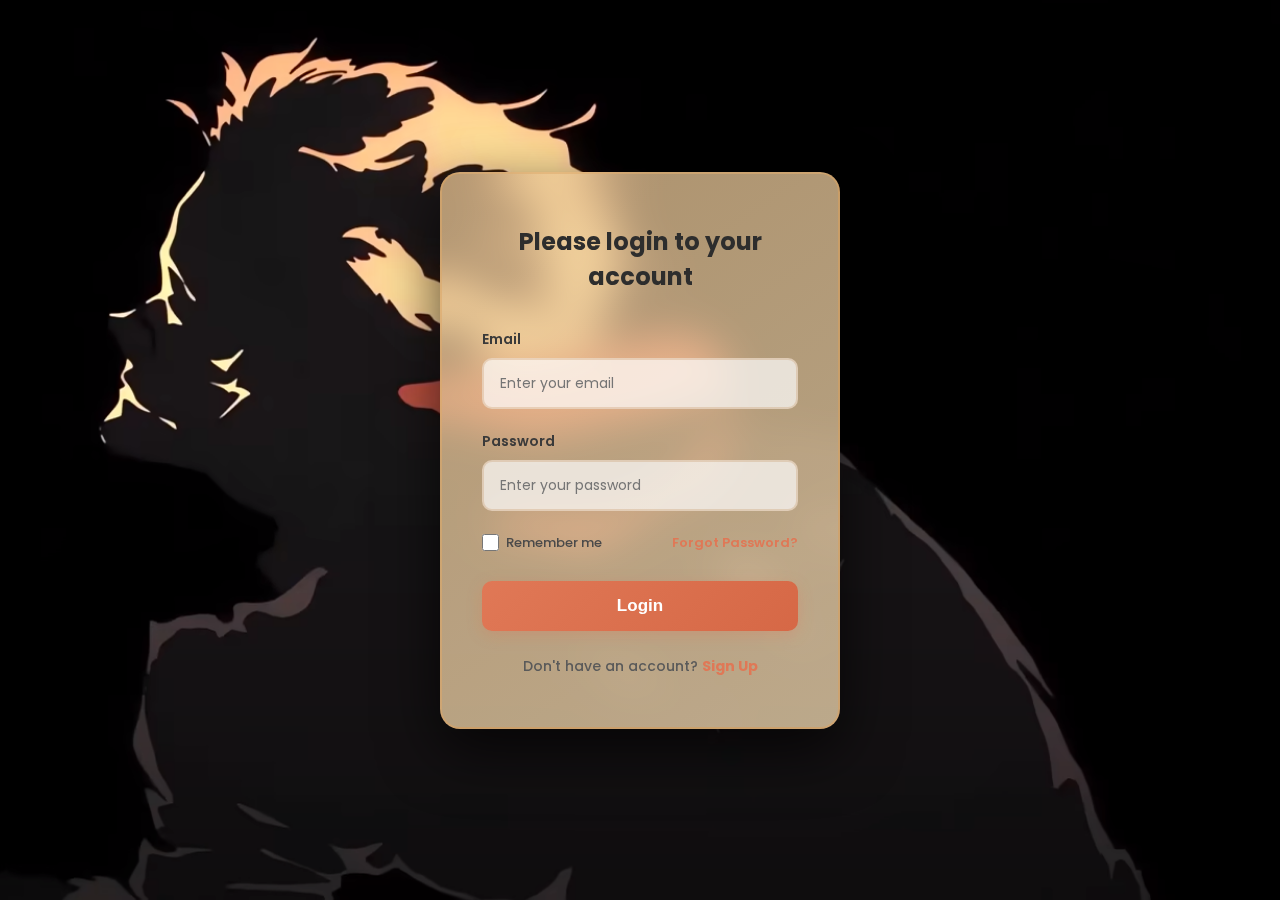
<file: index.html>
<!DOCTYPE html>
<html lang="en">

<head>
    <meta charset="UTF-8">
    <meta name="viewport" content="width=device-width, initial-scale=1.0">
    <title>Login Page</title>
    <link rel="stylesheet" href="style.css">
</head>

<body>
    <div id="main-login-container">
        <div id="auth-box">
            <div id="header-section">
                <p>Please login to your account</p>
            </div>

            <form id="user-login-form">
                <div id="email-input-group">
                    <label for="email">Email</label>
                    <input type="email" id="email" placeholder="Enter your email" required>
                </div>

                <div id="password-input-group">
                    <label for="password">Password</label>
                    <input type="password" id="password" placeholder="Enter your password" required>
                </div>

                <div id="form-settings">
                    <label id="remember-checkbox-label">
                        <input type="checkbox" id="remember">
                        <span>Remember me</span>
                    </label>
                    <a href="#" id="forgot-password-link">Forgot Password?</a>
                </div>

                <button type="submit" id="submit-login-btn">Login</button>
            </form>

            <div id="signup-section">
                Don't have an account? <a href="#" id="signup-redirect-link">Sign Up</a>
            </div>
        </div>
    </div>
</body>

</html>
</file>
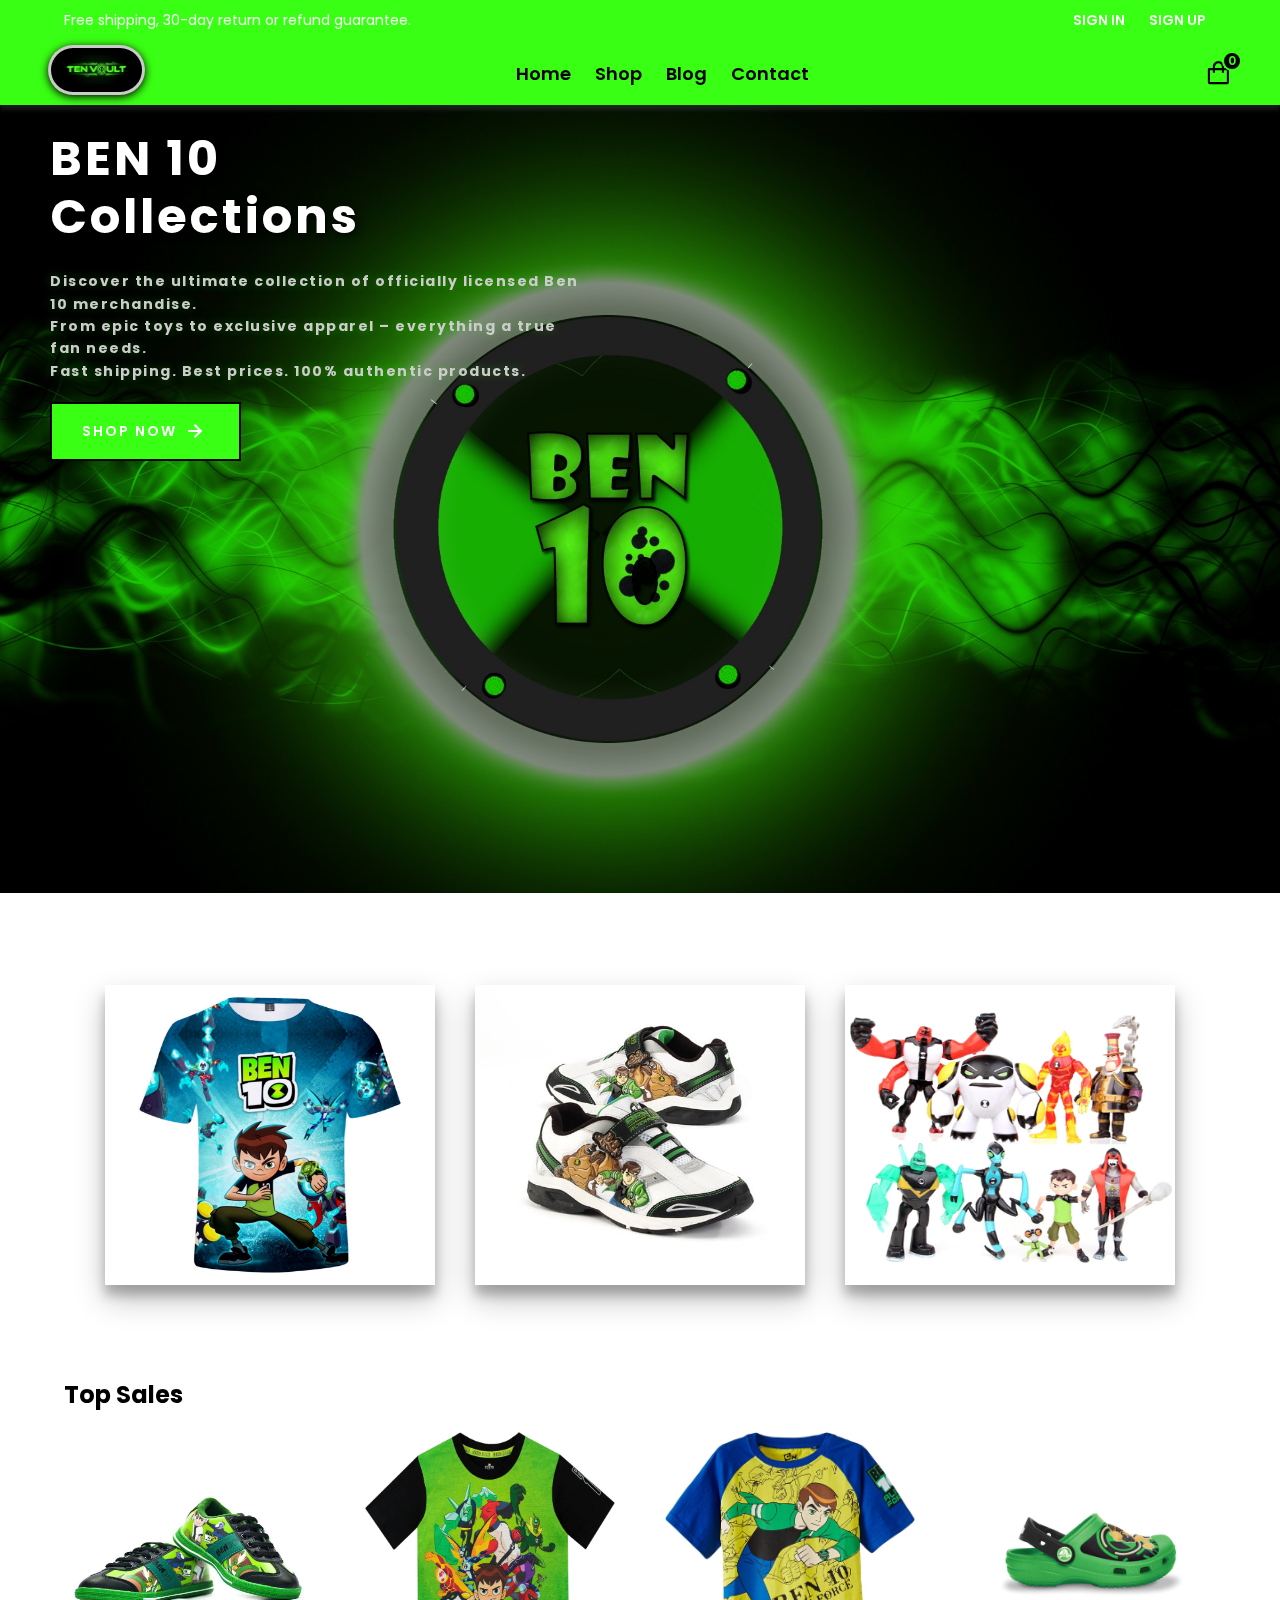
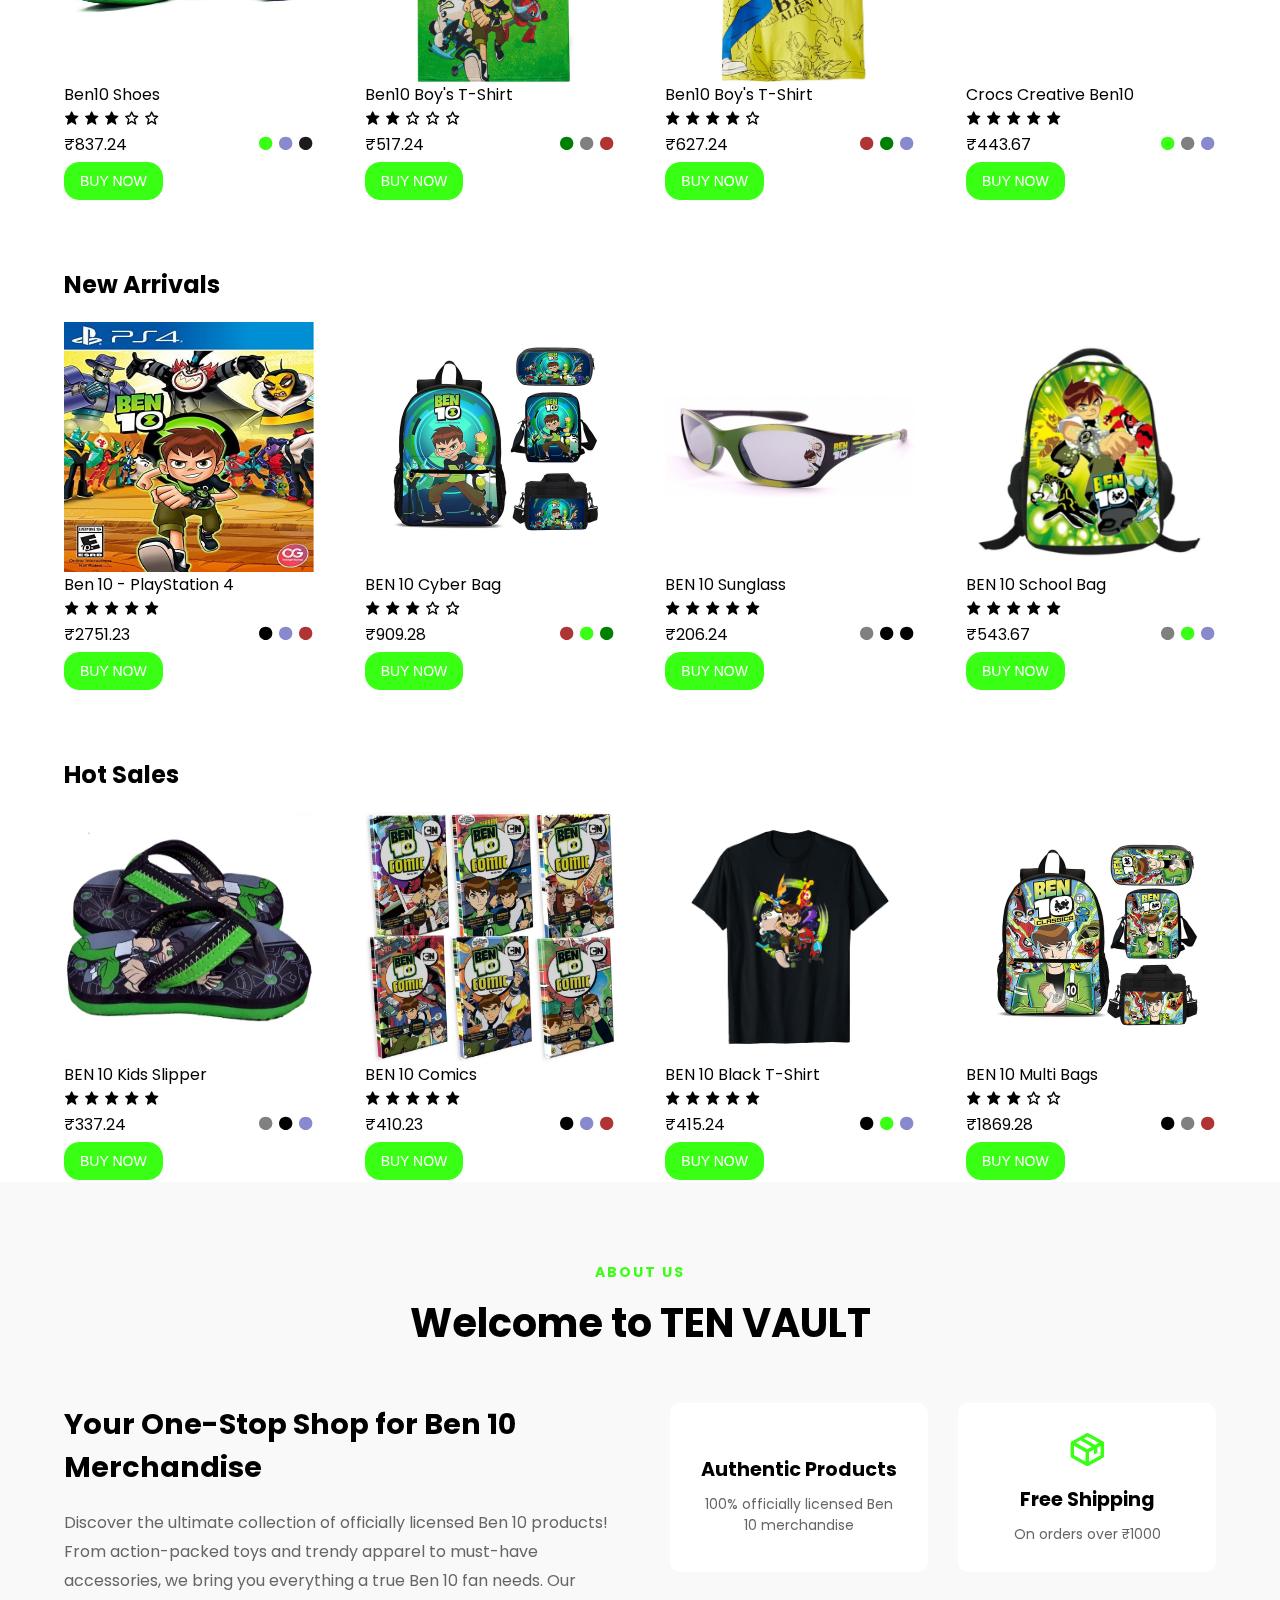
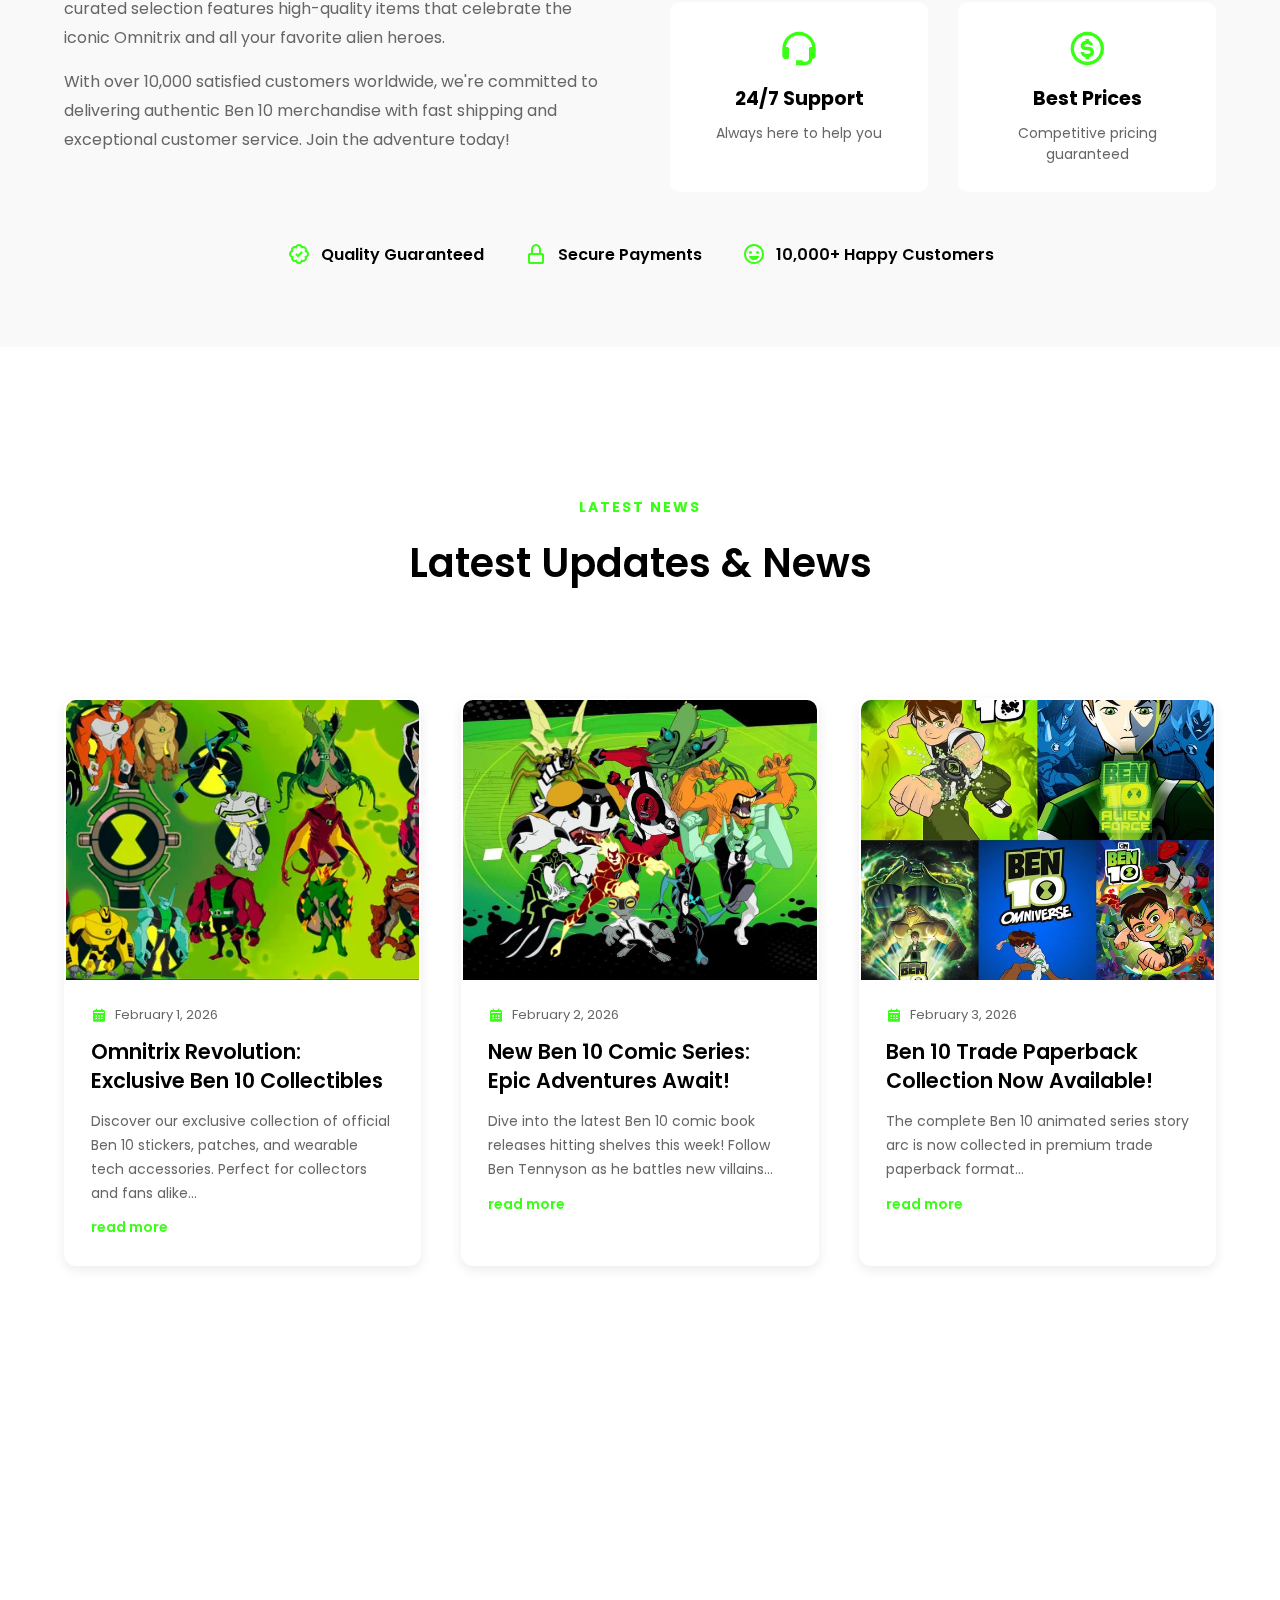
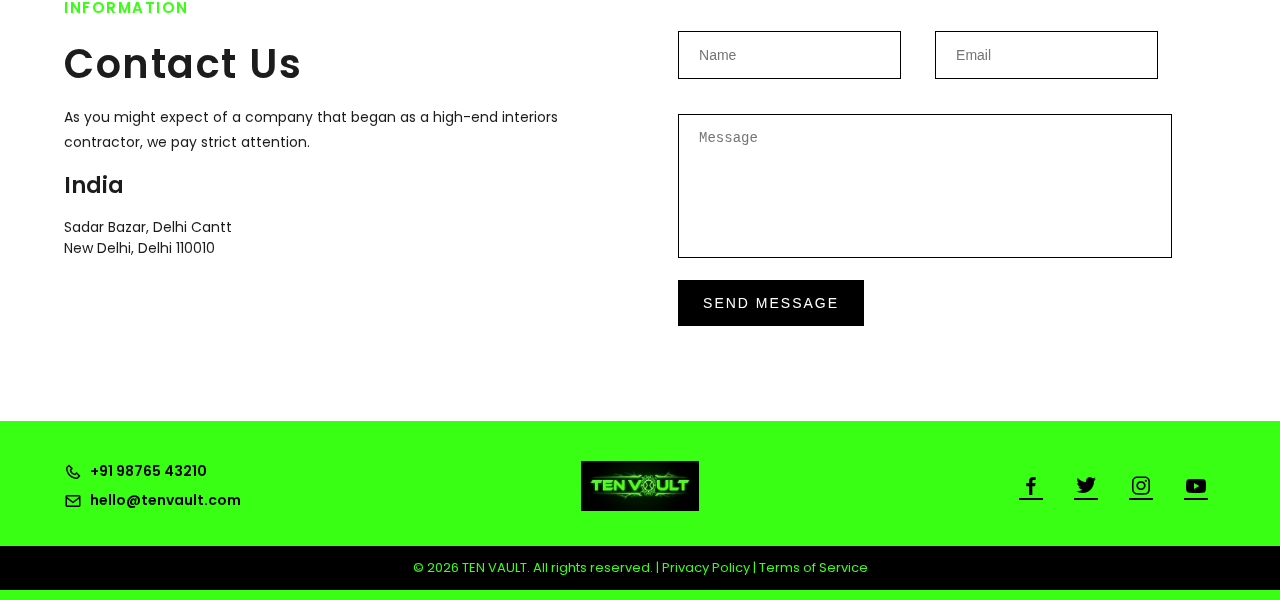
<file: TenVault-FinalProject/index.html>
<!DOCTYPE html>
<html lang="en">

<head>
  <meta charset="UTF-8" />
  <meta http-equiv="X-UA-Compatible" content="IE=edge" />
  <meta name="viewport" content="width=device-width, initial-scale=1.0" />

  <!-- SEO Meta Tags -->
  <title>TEN VAULT - Official Ben 10 Merchandise Store</title>
  <meta name="description"
    content="Shop official Ben 10 merchandise including toys, apparel, accessories, and collectibles. Fast shipping, authentic products, and best prices guaranteed. Join 10,000+ happy customers!" />
  <meta name="keywords"
    content="Ben 10, Omnitrix, Ben 10 toys, Ben 10 merchandise, Ben 10 apparel, Ben 10 accessories, official Ben 10 store" />
  <meta name="author" content="TEN VAULT" />

  <!-- Open Graph / Social Media Meta Tags -->
  <meta property="og:type" content="website" />
  <meta property="og:title" content="TEN VAULT - Official Ben 10 Merchandise" />
  <meta property="og:description"
    content="Discover the ultimate collection of officially licensed Ben 10 products. Shop now for exclusive deals!" />
  <meta property="og:image" content="./img/ben bg.jpg" />
  <meta property="og:url" content="https://yourwebsite.com" />

  <!-- Twitter Card Meta Tags -->
  <meta name="twitter:card" content="summary_large_image" />
  <meta name="twitter:title" content="TEN VAULT - Official Merchandise" />
  <meta name="twitter:description" content="Shop official Ben 10 merchandise with fast shipping and best prices!" />
  <meta name="twitter:image" content="./img/ben bg.jpg" />

  <!-- Favicon - Omnitrix Watch -->
  <link rel="icon" type="image/svg+xml"
    href="data:image/svg+xml,%3Csvg xmlns='http://www.w3.org/2000/svg' viewBox='0 0 100 100'%3E%3Ccircle cx='50' cy='50' r='45' fill='%23000000' stroke='%2339ff14' stroke-width='4'/%3E%3Ccircle cx='50' cy='50' r='30' fill='%2339ff14'/%3E%3Cpath d='M 50 20 L 50 80 M 20 50 L 80 50' stroke='%23000000' stroke-width='6'/%3E%3C/svg%3E">


  <script src="https://ajax.googleapis.com/ajax/libs/jquery/3.3.1/jquery.min.js"></script>
  <link rel="stylesheet" href="https://cdn.jsdelivr.net/npm/boxicons@latest/css/boxicons.min.css" />
  <link rel="stylesheet" href="./style.css" />
</head>

<body>

  <!-- Background Music - Plays once on page load/interaction -->
  <audio id="bgm">
    <source src="./img/bgm.mp3" type="audio/mpeg">
    Your browser does not support the audio element.
  </audio>

  <body>
    <section class="top-txt">
      <div class="head container">
        <div class="head-txt">
          <p>Free shipping, 30-day return or refund guarantee.</p>
        </div>
        <div class="sing_in_up">
          <a href="components/signin.html">SIGN IN</a>
          <a href="components/signup.html">SIGN UP</a>
        </div>
      </div>
    </section>
    <nav class="navbar">
      <div class="navbar-container">
        <input type="checkbox" name="" id="checkbox" />
        <div class="hamburger-lines">
          <span class="line line1"></span>
          <span class="line line2"></span>
          <span class="line line3"></span>
        </div>
        <ul class="menu-items">
          <li><a href="#home">Home</a></li>
          <li><a href="#sellers">Shop</a></li>
          <li><a href="#news">Blog</a></li>
          <li><a href="#contact">Contact</a></li>
        </ul>
        <div class="logo">
          <img src="./img/logo-title.png" alt="" />
        </div>
        <div class="cart-icon">
          <a href="components/cart.html">
            <i class='bx bx-shopping-bag'></i>
            <span class="cart-count" id="cart-count">0</span>
          </a>
        </div>
      </div>
    </nav>
    <section id="home">
      <div class="home_page">
        <div class="home_img">
          <img src="./img/bg.jpg" alt="img " />
        </div>
        <div class="home_txt">
          <h2 class="collectio">BEN 10<br />Collections</h2>
          <div class="home_label">
            <p>
              Discover the ultimate collection of officially licensed Ben 10 merchandise.<br />
              From epic toys to exclusive apparel – everything a true fan needs.<br />
              Fast shipping. Best prices. 100% authentic products.
            </p>
          </div>
          <a href="#sellers" class="shop-now-btn">
            SHOP NOW<i class="bx bx-right-arrow-alt"></i>
          </a>
        </div>
      </div>
    </section>
    <section id="collection">
      <div class="collections container">
        <a href="#sellers" class="content">
          <img src="./img/products/b10-full-tshirt.jpeg" alt="img" />
          <div class="img-content">
            <p>Clothing Collections</p>
            <button>SHOP NOW</button>
          </div>
        </a>
        <a href="#sellers" class="content2">
          <img src="./img/products/b10-shoe-47583.jpeg" alt="img" />
          <div class="img-content2">
            <p>Shoes Spring</p>
            <button>SHOP NOW</button>
          </div>
        </a>
        <a href="#sellers" class="content3">
          <img src="./img/products/ben-10-watch-toys.jpg" alt="img" />
          <div class="img-content3">
            <p>Accessories</p>
            <button>SHOP NOW</button>
          </div>
        </a>
      </div>
    </section>
    <section id="sellers">
      <div class="seller container">
        <h2>Top Sales</h2>
        <div class="best-seller">
          <div class="best-p1">
            <img src="./img/products/b10-shoe-vsh1i3473lw81.webp" alt="img" />
            <div class="best-p1-txt">
              <div class="name-of-p">
                <p>Ben10 Shoes</p>
              </div>
              <div class="rating">
                <i class="bx bxs-star"></i>
                <i class="bx bxs-star"></i>
                <i class="bx bxs-star"></i>
                <i class="bx bx-star"></i>
                <i class="bx bx-star"></i>
              </div>
              <div class="price">
                &#8377;837.24
                <div class="colors">
                  <i class="bx bxs-circle red"></i>
                  <i class="bx bxs-circle blue"></i>
                  <i class="bx bxs-circle white"></i>
                </div>
              </div>
              <div class="buy-now">
                <button>
                  <a href="#">Buy Now</a>
                </button>
              </div>
            </div>
          </div>
          <div class="best-p1">
            <img src="./img/products/1ben-10-boys-39-t-shirt.jpg" alt="img" />
            <div class="best-p1-txt">
              <div class="name-of-p">
                <p>Ben10 Boy's T-Shirt</p>
              </div>
              <div class="rating">
                <i class="bx bxs-star"></i>
                <i class="bx bxs-star"></i>
                <i class="bx bx-star"></i>
                <i class="bx bx-star"></i>
                <i class="bx bx-star"></i>
              </div>
              <div class="price">
                &#8377;517.24
                <div class="colors">
                  <i class="bx bxs-circle green"></i>
                  <i class="bx bxs-circle grey"></i>
                  <i class="bx bxs-circle brown"></i>
                </div>
              </div>
              <div class="buy-now">
                <button>
                  <a href="#">Buy Now</a>
                </button>
              </div>
            </div>
          </div>
          <div class="best-p1">
            <img src="./img/products/b10-AC_UY1100.jpg" alt="img" />
            <div class="best-p1-txt">
              <div class="name-of-p">
                <p>Ben10 Boy's T-Shirt</p>
              </div>
              <div class="rating">
                <i class="bx bxs-star"></i>
                <i class="bx bxs-star"></i>
                <i class="bx bxs-star"></i>
                <i class="bx bxs-star"></i>
                <i class="bx bx-star"></i>
              </div>
              <div class="price">
                &#8377;627.24
                <div class="colors">
                  <i class="bx bxs-circle brown"></i>
                  <i class="bx bxs-circle green"></i>
                  <i class="bx bxs-circle blue"></i>
                </div>
              </div>
              <div class="buy-now">
                <button>
                  <a href="#">Buy Now</a>
                </button>
              </div>
            </div>
          </div>
          <div class="best-p1">
            <img src="./img/products/b10-crook-wDc9cL.jpg" alt="img" />
            <div class="best-p1-txt">
              <div class="name-of-p">
                <p>Crocs Creative Ben10</p>
              </div>
              <div class="rating">
                <i class="bx bxs-star"></i>
                <i class="bx bxs-star"></i>
                <i class="bx bxs-star"></i>
                <i class="bx bxs-star"></i>
                <i class="bx bxs-star"></i>
              </div>
              <div class="price">
                &#8377;443.67
                <div class="colors">
                  <i class="bx bxs-circle red"></i>
                  <i class="bx bxs-circle grey"></i>
                  <i class="bx bxs-circle blue"></i>
                </div>
              </div>
              <div class="buy-now">
                <button>
                  <a href="#">Buy Now</a>
                </button>
              </div>
            </div>
          </div>
        </div>
      </div>
      <div class="seller container">
        <h2>New Arrivals</h2>
        <div class="best-seller">
          <div class="best-p1">
            <img src="./img/products/ben-10-playstation-4.jpg" alt="img" />
            <div class="best-p1-txt">
              <div class="name-of-p">
                <p>Ben 10 - PlayStation 4</p>
              </div>
              <div class="rating">
                <i class="bx bxs-star"></i>
                <i class="bx bxs-star"></i>
                <i class="bx bxs-star"></i>
                <i class="bx bxs-star"></i>
                <i class="bx bxs-star"></i>
              </div>
              <div class="price">
                &#8377;2751.23
                <div class="colors">
                  <i class="bx bxs-circle blank"></i>
                  <i class="bx bxs-circle blue"></i>
                  <i class="bx bxs-circle brown"></i>
                </div>
              </div>
              <div class="buy-now">
                <button>
                  <a href="#">Buy Now</a>
                </button>
              </div>
            </div>
          </div>
          <div class="best-p1">
            <img src="./img/products/b10-bag-723334556_max.jpg" alt="img" />
            <div class="best-p1-txt">
              <div class="name-of-p">
                <p>BEN 10 Cyber Bag</p>
              </div>
              <div class="rating">
                <i class="bx bxs-star"></i>
                <i class="bx bxs-star"></i>
                <i class="bx bxs-star"></i>
                <i class="bx bx-star"></i>
                <i class="bx bx-star"></i>
              </div>
              <div class="price">
                &#8377;909.28
                <div class="colors">
                  <i class="bx bxs-circle brown"></i>
                  <i class="bx bxs-circle red"></i>
                  <i class="bx bxs-circle green"></i>
                </div>
              </div>
              <div class="buy-now">
                <button>
                  <a href="#">Buy Now</a>
                </button>
              </div>
            </div>
          </div>
          <div class="best-p1">
            <img src="./img/products/b10-glass-3912.jpg" alt="img" />
            <div class="best-p1-txt">
              <div class="name-of-p">
                <p>BEN 10 Sunglass</p>
              </div>
              <div class="rating">
                <i class="bx bxs-star"></i>
                <i class="bx bxs-star"></i>
                <i class="bx bxs-star"></i>
                <i class="bx bxs-star"></i>
                <i class="bx bxs-star"></i>
              </div>
              <div class="price">
                &#8377;206.24
                <div class="colors">
                  <i class="bx bxs-circle grey"></i>
                  <i class="bx bxs-circle blank"></i>
                  <i class="bx bxs-circle blank"></i>
                </div>
              </div>
              <div class="buy-now">
                <button>
                  <a href="#">Buy Now</a>
                </button>
              </div>
            </div>
          </div>
          <div class="best-p1">
            <img src="./img/products/b10-bag-5982115.webp" alt="img" />
            <div class="best-p1-txt">
              <div class="name-of-p">
                <p>BEN 10 School Bag</p>
              </div>
              <div class="rating">
                <i class="bx bxs-star"></i>
                <i class="bx bxs-star"></i>
                <i class="bx bxs-star"></i>
                <i class="bx bxs-star"></i>
                <i class="bx bxs-star"></i>
              </div>
              <div class="price">
                &#8377;543.67
                <div class="colors">
                  <i class="bx bxs-circle grey"></i>
                  <i class="bx bxs-circle red"></i>
                  <i class="bx bxs-circle blue"></i>
                </div>
              </div>
              <div class="buy-now">
                <button>
                  <a href="#">Buy Now</a>
                </button>
              </div>
            </div>
          </div>
        </div>
      </div>
      <div class="seller container">
        <h2>Hot Sales</h2>
        <div class="best-seller">
          <div class="best-p1">
            <img src="./img/products/b10-slipper-736984.webp" alt="img" />
            <div class="best-p1-txt">
              <div class="name-of-p">
                <p>BEN 10 Kids Slipper</p>
              </div>
              <div class="rating">
                <i class="bx bxs-star"></i>
                <i class="bx bxs-star"></i>
                <i class="bx bxs-star"></i>
                <i class="bx bxs-star"></i>
                <i class="bx bxs-star"></i>
              </div>
              <div class="price">
                &#8377;337.24
                <div class="colors">
                  <i class="bx bxs-circle grey"></i>
                  <i class="bx bxs-circle black"></i>
                  <i class="bx bxs-circle blue"></i>
                </div>
              </div>
              <div class="buy-now">
                <button>
                  <a href="#">Buy Now</a>
                </button>
              </div>
            </div>
          </div>
          <div class="best-p1">
            <img src="./img/products/ben-10-comics-original.webp" alt="img" />
            <div class="best-p1-txt">
              <div class="name-of-p">
                <p>BEN 10 Comics</p>
              </div>
              <div class="rating">
                <i class="bx bxs-star"></i>
                <i class="bx bxs-star"></i>
                <i class="bx bxs-star"></i>
                <i class="bx bxs-star"></i>
                <i class="bx bxs-star"></i>
              </div>
              <div class="price">
                &#8377;410.23
                <div class="colors">
                  <i class="bx bxs-circle blank"></i>
                  <i class="bx bxs-circle blue"></i>
                  <i class="bx bxs-circle brown"></i>
                </div>
              </div>
              <div class="buy-now">
                <button>
                  <a href="#">Buy Now</a>
                </button>
              </div>
            </div>
          </div>
          <div class="best-p1">
            <img src="./img/products/b10-tshirt-black.jpeg" alt="img" />
            <div class="best-p1-txt">
              <div class="name-of-p">
                <p>BEN 10 Black T-Shirt</p>
              </div>
              <div class="rating">
                <i class="bx bxs-star"></i>
                <i class="bx bxs-star"></i>
                <i class="bx bxs-star"></i>
                <i class="bx bxs-star"></i>
                <i class="bx bxs-star"></i>
              </div>
              <div class="price">
                &#8377;415.24
                <div class="colors">
                  <i class="bx bxs-circle blank"></i>
                  <i class="bx bxs-circle red"></i>
                  <i class="bx bxs-circle blue"></i>
                </div>
              </div>
              <div class="buy-now">
                <button>
                  <a href="#">Buy Now</a>
                </button>
              </div>
            </div>
          </div>
          <div class="best-p1">
            <img src="./img/products/b10-multi-bags_max.jpg" alt="img" />
            <div class="best-p1-txt">
              <div class="name-of-p">
                <p>BEN 10 Multi Bags</p>
              </div>
              <div class="rating">
                <i class="bx bxs-star"></i>
                <i class="bx bxs-star"></i>
                <i class="bx bxs-star"></i>
                <i class="bx bx-star"></i>
                <i class="bx bx-star"></i>
              </div>
              <div class="price">
                &#8377;1869.28
                <div class="colors">
                  <i class="bx bxs-circle blank"></i>
                  <i class="bx bxs-circle grey"></i>
                  <i class="bx bxs-circle brown"></i>
                </div>
              </div>
              <div class="buy-now">
                <button>
                  <a href="#">Buy Now</a>
                </button>
              </div>
            </div>
          </div>
        </div>
    </section>

    <!-- Information / About Section -->
    <section id="about">
      <div class="about-container container">
        <div class="about-heading">
          <p>ABOUT US</p>
          <h2>Welcome to TEN VAULT</h2>
        </div>
        <div class="about-content">
          <div class="about-text">
            <h3>Your One-Stop Shop for Ben 10 Merchandise</h3>
            <p>
              Discover the ultimate collection of officially licensed Ben 10 products! From action-packed toys and
              trendy apparel to must-have accessories, we bring you everything a true Ben 10 fan needs. Our curated
              selection features high-quality items that celebrate the iconic Omnitrix and all your favorite alien
              heroes.
            </p>
            <p>
              With over 10,000 satisfied customers worldwide, we're committed to delivering authentic Ben 10 merchandise
              with fast shipping and exceptional customer service. Join the adventure today!
            </p>
          </div>
          <div class="about-features">
            <div class="feature-box">
              <i class='bx bx-shield-check'></i>
              <h4>Authentic Products</h4>
              <p>100% officially licensed Ben 10 merchandise</p>
            </div>
            <div class="feature-box">
              <i class='bx bx-package'></i>
              <h4>Free Shipping</h4>
              <p>On orders over ₹1000</p>
            </div>
            <div class="feature-box">
              <i class='bx bx-support'></i>
              <h4>24/7 Support</h4>
              <p>Always here to help you</p>
            </div>
            <div class="feature-box">
              <i class='bx bx-dollar-circle'></i>
              <h4>Best Prices</h4>
              <p>Competitive pricing guaranteed</p>
            </div>
          </div>
        </div>
        <div class="trust-badges">
          <div class="badge"><i class='bx bx-badge-check'></i> <span>Quality Guaranteed</span></div>
          <div class="badge"><i class='bx bx-lock-alt'></i> <span>Secure Payments</span></div>
          <div class="badge"><i class='bx bx-happy'></i> <span>10,000+ Happy Customers</span></div>
        </div>
      </div>
    </section>

    <section id="news">
      <div class="news-heading">
        <p>LATEST NEWS</p>
        <h2>Latest Updates & News</h2>
      </div>
      <div class="l-news container">
        <!-- News Item 1 -->
        <div class="news-card">
          <div class="news-image">
            <img src="./img/products/ben-10-asmlvu6cza1.webp" alt="Omnitrix Collection" />
          </div>
          <div class="news-content">
            <div class="news-date">
              <i class='bx bxs-calendar'></i> February 1, 2026
            </div>
            <h3 class="news-title">Omnitrix Revolution: Exclusive Ben 10 Collectibles</h3>
            <div class="news-text">
              <p class="news-excerpt">
                Discover our exclusive collection of official Ben 10 stickers, patches, and wearable tech accessories.
                Perfect for collectors and fans alike<span class="dots">...</span><span class="more-text"> these
                  limited-edition items feature high-quality prints that won't fade. Transform your backpack, laptop, or
                  room into an alien hero headquarters! The iconic Omnitrix is back with stunning new designs that
                  celebrate your favorite alien transformations.</span>
              </p>
              <a href="javascript:void(0);" class="read-more-link" onclick="toggleReadMore(this)">read more</a>
            </div>
          </div>
        </div>

        <!-- News Item 2 -->
        <div class="news-card">
          <div class="news-image">
            <img src="./img/products/b10-9ai5gbu8vfo91.jpg" alt="Ben 10 Comics" />
          </div>
          <div class="news-content">
            <div class="news-date">
              <i class='bx bxs-calendar'></i> February 2, 2026
            </div>
            <h3 class="news-title">New Ben 10 Comic Series: Epic Adventures Await!</h3>
            <div class="news-text">
              <p class="news-excerpt">
                Dive into the latest Ben 10 comic book releases hitting shelves this week! Follow Ben Tennyson as he
                battles new villains<span class="dots">...</span><span class="more-text"> and discovers mysterious alien
                  powers. These action-packed issues feature stunning artwork and gripping storylines that will keep
                  young readers on the edge of their seats. Add them to your pull list and never miss an
                  adventure!</span>
              </p>
              <a href="javascript:void(0);" class="read-more-link" onclick="toggleReadMore(this)">read more</a>
            </div>
          </div>
        </div>

        <!-- News Item 3 -->
        <div class="news-card">
          <div class="news-image">
            <img src="./img/products/b10-img-dhuhiu98e.webp" alt="Trade Paperback" />
          </div>
          <div class="news-content">
            <div class="news-date">
              <i class='bx bxs-calendar'></i> February 3, 2026
            </div>
            <h3 class="news-title">Ben 10 Trade Paperback Collection Now Available!</h3>
            <div class="news-text">
              <p class="news-excerpt">
                The complete Ben 10 animated series story arc is now collected in premium trade paperback format<span
                  class="dots">...</span><span class="more-text"> This comprehensive collection brings together
                  fan-favorite episodes and never-before-seen bonus content. With beautifully illustrated covers and
                  enhanced coloring, this is the ultimate collector's edition. Perfect for both new fans and longtime
                  enthusiasts of the franchise!</span>
              </p>
              <a href="javascript:void(0);" class="read-more-link" onclick="toggleReadMore(this)">read more</a>
            </div>
          </div>
        </div>
      </div>
    </section>

    <section id="contact">
      <div class="contact container">
        <form action="#" method="POST">
          <div class="form">
            <div class="form-txt">
              <h4>INFORMATION</h4>
              <h1>Contact Us</h1>
              <span>As you might expect of a company that began as a high-end
                interiors contractor, we pay strict attention.</span>
              <h3>India</h3>
              <p>
                Sadar Bazar, Delhi Cantt<br />New Delhi, Delhi 110010
              </p>
            </div>
            <div class="form-details">
              <input type="text" name="name" id="name" placeholder="Name" required />
              <input type="email" name="email" id="email" placeholder="Email" required />
              <textarea name="message" id="message" cols="52" rows="7" placeholder="Message" required></textarea>
              <button>SEND MESSAGE</button>
            </div>
          </div>
        </form>
      </div>
    </section>
    <footer>
      <div class="footer-main container">
        <div class="footer-left">
          <p><i class='bx bx-phone'></i> +91 98765 43210</p>
          <p><i class='bx bx-envelope'></i> hello@tenvault.com</p>
        </div>
        <div class="footer-center">
          <img src="./img/logo-title.png" alt="TEN VAULT Logo" class="footer-logo" />
        </div>
        <div class="footer-right">
          <div class="footer-social">
            <a href="#"><i class='bx bxl-facebook'></i></a>
            <a href="#"><i class='bx bxl-twitter'></i></a>
            <a href="#"><i class='bx bxl-instagram'></i></a>
            <a href="#"><i class='bx bxl-youtube'></i></a>
          </div>
        </div>
      </div>
      <div class="footer-bottom">
        <div class="container">
          <p>&copy; 2026 TEN VAULT. All rights reserved. | <a href="#">Privacy Policy</a> | <a href="#">Terms of
              Service</a></p>
        </div>
      </div>
    </footer>

    <!-- Back to Top Button -->
    <button id="backToTop" class="back-to-top" title="Go to top">
      <i class='bx bx-chevron-up'></i>
    </button>

    <!-- Loading Spinner -->
    <div id="loading-spinner" class="loading-spinner">
      <div class="spinner">
        <div class="spinner-border"></div>
        <p>Loading...</p>
      </div>
    </div>

    <!-- Toast Notification Container -->
    <div id="toast-container" class="toast-container"></div>

    <!-- Breadcrumb (Hidden by default, shown on product pages) -->
    <div id="breadcrumb" class="breadcrumb-nav" style="display: none;">
      <div class="container">
        <a href="index.html">Home</a>
        <span>/</span>
        <a href="index.html#sellers">Shop</a>
        <span>/</span>
        <span id="breadcrumb-current">Product</span>
      </div>
    </div>

    <script src="./script.js"></script>
    <script src="https://cdn.jsdelivr.net/npm/bootstrap@5.3.3/dist/js/bootstrap.bundle.min.js"></script>
  </body>

</html>
</file>
<file: style.css>
@import url('https://fonts.googleapis.com/css2?family=Poppins:wght@300;400;500;600;700;800&display=swap');

* {
    margin: 0;
    padding: 0;
    box-sizing: border-box;
}

body {
    font-family: 'Poppins', sans-serif;
    min-height: 100vh;
    display: flex;
    justify-content: center;
    align-items: center;
    background-image: url('Screenshot 2024-03-26 192723.png');
    background-size: cover;
    background-position: center;
    background-repeat: no-repeat;
}

#main-login-container {
    width: 100%;
    max-width: 450px;
    padding: 25px;
}

#auth-box {
    background: linear-gradient(145deg, rgba(232, 195, 145, 0.75) 0%, rgba(245, 220, 180, 0.75) 100%);
    backdrop-filter: blur(20px);
    padding: 50px 40px;
    border-radius: 20px;
    border: 2px solid rgba(218, 165, 100, 0.6);
    box-shadow: 0 20px 60px rgba(0, 0, 0, 0.7);
}

#header-section {
    text-align: center;
    margin-bottom: 35px;
}

#header-section h1 {
    font-size: 32px;
    font-weight: 700;
    color: #2d2d2d;
    margin-bottom: 10px;
    text-shadow: 1px 1px 2px rgba(0, 0, 0, 0.1);
}

#header-section p {
    font-size: 24px;
    font-weight: 700;
    color: #2d2d2d;
}


#user-login-form {
    margin-bottom: 20px;
}

#email-input-group,
#password-input-group {
    margin-bottom: 22px;
}

#email-input-group label,
#password-input-group label {
    display: block;
    font-size: 14px;
    font-weight: 600;
    color: #3a3a3a;
    margin-bottom: 8px;
}

#email-input-group input,
#password-input-group input {
    width: 100%;
    padding: 13px 16px;
    border: 2px solid rgba(200, 150, 100, 0.3);
    border-radius: 10px;
    font-size: 14px;
    font-family: inherit;
    outline: none;
    transition: all 0.3s ease;
    background-color: rgba(255, 255, 255, 0.7);
}

#email-input-group input:focus,
#password-input-group input:focus {
    border-color: #e07856;
    background-color: rgba(255, 255, 255, 0.9);
    box-shadow: 0 0 10px rgba(224, 120, 86, 0.2);
}

#form-settings {
    display: flex;
    justify-content: space-between;
    align-items: center;
    margin-bottom: 28px;
    font-size: 13px;
}

#remember-checkbox-label {
    display: flex;
    align-items: center;
    cursor: pointer;
    color: #4a4a4a;
}

#remember-checkbox-label input {
    width: 17px;
    height: 17px;
    margin-right: 7px;
    cursor: pointer;
    accent-color: #e07856;
}

#remember-checkbox-label span {
    color: #4a4a4a;
    font-weight: 500;
}

#forgot-password-link {
    color: #e07856;
    text-decoration: none;
    font-weight: 600;
    transition: color 0.3s ease;
}

#forgot-password-link:hover {
    color: #c85d3c;
    text-decoration: underline;
}

#submit-login-btn {
    width: 100%;
    padding: 15px;
    background: linear-gradient(135deg, #e07856 0%, #d66846 100%);
    color: white;
    border: none;
    border-radius: 10px;
    font-size: 17px;
    font-weight: 700;
    cursor: pointer;
    transition: all 0.3s ease;
    box-shadow: 0 4px 15px rgba(224, 120, 86, 0.3);
}

#submit-login-btn:hover {
    transform: translateY(-3px);
    box-shadow: 0 8px 25px rgba(224, 120, 86, 0.5);
    background: linear-gradient(135deg, #d66846 0%, #c85d3c 100%);
}

#submit-login-btn:active {
    transform: translateY(0);
}

#signup-section {
    text-align: center;
    font-size: 14px;
    color: #5a5a5a;
    margin-top: 25px;
    font-weight: 500;
}

#signup-redirect-link {
    color: #e07856;
    text-decoration: none;
    font-weight: 700;
    transition: color 0.3s ease;
}

#signup-redirect-link:hover {
    color: #c85d3c;
    text-decoration: underline;
}
</file>
<file: TenVault-FinalProject/style.css>
@import url("https://fonts.googleapis.com/css2?family=Poppins:ital,wght@0,100;0,200;0,300;0,400;0,500;0,600;0,700;0,800;0,900;1,100;1,200;1,300;1,400;1,500;1,600;1,700;1,800;1,900&display=swap");

* {
  margin: 0;
  padding: 0;
  box-sizing: border-box;
}

body {
  font-family: "Poppins", sans-serif;
  background-color: #ffffff;
}

.container {
  max-width: 1200px;
  width: 90%;
  margin: 0 auto;
}

:root {
  /* Primary Colors */
  --primary-color: var(--green);
  --green: #39ff14;
  --dark-green: #2dd60f;
  --neon-green: #39ff14;

  /* Neutral Colors */
  --black: #000000;
  --dark-bg: #0a0a0a;
  --darker-gray: #1a1a1a;
  --dark-gray: #2a2a2a;
  --medium-gray: #666666;
  --light-gray: #999999;
  --lighter-gray: #cccccc;
  --white: #ffffff;

  /* Accent Colors */
  --light-black: rgba(0, 0, 0, 0.89);
  --accent-red: #ff3333;
  --accent-orange: #ffa500;

  /* UI Colors */
  --border-color: #333333;
  --hover-bg: rgba(57, 255, 20, 0.1);
  --shadow-color: rgba(0, 0, 0, 0.3);
}

.top-txt {
  background-color: var(--green);
}

.head {
  display: flex;
  justify-content: space-between;
  align-items: center;
  color: var(--black);
  padding: 10px 0;
  font-size: 14px;
}

.head a {
  text-decoration: none;
  color: var(--black);
  margin: 0 10px;
  font-weight: 600;
}

.head {
  display: flex;
  justify-content: space-between;
  color: rgba(255, 255, 255, 0.945);
  padding: 10px 0;
  font-size: 14px;
}

.head a {
  text-decoration: none;
  color: rgba(255, 255, 255, 0.945);
  margin: 0 10px;
}

.navbar input[type="checkbox"],
.navbar .hamburger-lines {
  display: none;
}

.navbar {
  box-shadow: 0 5px 4px rgb(146 161 176 / 15%);
  position: sticky;
  top: 0;
  background: var(--green);
  color: var(--black);
  z-index: 100;
}

.navbar-container {
  display: flex;
  justify-content: space-between;
  align-items: center;
  height: 64px;
}

.navbar img {
  margin-left: 3rem;
  width: 180px;
  height: auto;
  object-fit: contain;
}

.menu-items {
  order: 2;
  display: flex;
  margin-right: 3rem;
}

.menu-items li {
  list-style: none;
  margin-left: 1.5rem;
  font-size: 1.2rem;
}

.navbar-container ul a {
  text-decoration: none;
  color: var(--black);
  font-size: 18px;
  font-weight: 600;
  position: relative;
  transition: color 0.3s ease;
}

.navbar-container ul a:hover {
  color: var(--darker-gray);
}

.navbar-container ul a:after {
  content: "";
  position: absolute;
  background: var(--black);
  height: 3px;
  width: 0;
  left: 0;
  bottom: -10px;
  transition: all 0.3s ease;
}

.navbar-container ul a:hover:after {
  width: 100%;
}

.cart-icon {
  position: relative;
  margin-right: 3rem;
  order: 3;
}

.cart-icon a {
  text-decoration: none;
  color: var(--black);
  font-size: 28px;
  position: relative;
  display: flex;
  align-items: center;
}

.cart-icon a:hover {
  color: var(--white);
}

.cart-count {
  position: absolute;
  top: -8px;
  right: -10px;
  background: var(--black);
  color: var(--green);
  border: 2px solid var(--green);
  border-radius: 50%;
  width: 20px;
  height: 20px;
  display: flex;
  align-items: center;
  justify-content: center;
  font-size: 12px;
  font-weight: 600;
}

.logo {
  order: 1;
}

.head {
  display: flex;
  justify-content: space-between;
  align-items: center;
  color: rgba(255, 255, 255, 0.945);
  padding: 10px 0;
  font-size: 14px;
}

.head-txt {
  flex: 0 1 auto;
}

.sing_in_up {
  margin-left: auto;
}


@media (max-width: 768px) {
  .navbar {
    opacity: 0.95;
  }

  .navbar-container input[type="checkbox"],
  .navbar-container .hamburger-lines {
    display: block;
  }

  .navbar-container {
    display: block;
    position: relative;
    height: 64px;
  }

  .navbar-container input[type="checkbox"] {
    position: absolute;
    display: block;
    height: 32px;
    width: 30px;
    top: 20px;
    left: 20px;
    z-index: 5;
    opacity: 0;
    cursor: pointer;
  }

  .navbar-container .hamburger-lines {
    display: block;
    height: 28px;
    width: 35px;
    position: absolute;
    top: 20px;
    left: 20px;
    z-index: 2;
    display: flex;
    flex-direction: column;
    justify-content: space-between;
  }

  .navbar-container .hamburger-lines .line {
    display: block;
    height: 4px;
    width: 100%;
    border-radius: 10px;
    background: #333;
  }

  .navbar-container .hamburger-lines .line1 {
    transform-origin: 0% 0%;
    transition: transform 0.3s ease-in-out;
  }

  .navbar-container .hamburger-lines .line2 {
    transition: transform 0.2s ease-in-out;
  }

  .navbar-container .hamburger-lines .line3 {
    transform-origin: 0% 100%;
    transition: transform 0.3s ease-in-out;
  }

  .navbar .menu-items {
    padding-top: 100px;
    background: #fff;
    height: 100vh;
    max-width: 100%;
    transform: translate(-150%);
    display: flex;
    flex-direction: column;
    /* margin-left: -40px;
        padding-left: 40px; */
    text-align: center;
    transition: transform 0.5s ease-in-out;
    /* box-shadow: 5px 0px 10px 0px #aaa; */
    overflow: scroll;
  }

  .navbar .menu-items li {
    margin-bottom: 2rem;
    font-size: 1.1rem;
    font-weight: 500;
  }

  .menu-items li,
  .navbar img {
    margin: 0;
  }

  .navbar .menu-items li:nth-child(1) {
    margin-top: 1.5rem;
  }

  .navbar-container .logo img {
    position: absolute;
    top: 10px;
    right: 15px;
    margin-top: 8px;
  }

  .navbar-container input[type="checkbox"]:checked~.menu-items {
    transform: translateX(0);
  }

  .navbar-container input[type="checkbox"]:checked~.hamburger-lines .line1 {
    transform: rotate(45deg);
  }

  .navbar-container input[type="checkbox"]:checked~.hamburger-lines .line2 {
    transform: scaleY(0);
  }

  .navbar-container input[type="checkbox"]:checked~.hamburger-lines .line3 {
    transform: rotate(-45deg);
  }

  .navbar-container input[type="checkbox"]:checked~.home_page img {
    display: none;
    background: #fff;
  }
}

@media (max-width: 500px) {
  .navbar-container input[type="checkbox"]:checked~.navbar-container img {
    display: none;
  }

  .home_txt {
    top: 80px;
    left: 20px;
    right: 20px;
    max-width: calc(100% - 40px);
    padding: 20px;
  }

  .home_txt h2 {
    font-size: 2rem;
    line-height: 1.3;
  }

  .home_txt .home_label p {
    font-size: 13px;
  }

  .navbar img {
    width: 140px;
  }
}

.home_page img {
  height: auto;
  width: 100%;
  background-position: center;
  position: relative;
  background-size: center;
  -webkit-background-size: cover;
  -moz-background-size: cover;
  -o-background-size: cover;
}

.home_txt {
  position: absolute;
  top: 100px;
  left: 20px;
  max-width: 600px;
  padding: 30px;

}

.home_txt p {
  color: var(--green);
  font-weight: 700;
  padding-bottom: 20px;
  letter-spacing: 1.5px;
  text-shadow: 0 0 10px rgba(57, 255, 20, 0.3);
}

.home_txt h2 {
  font-size: 3rem;
  font-weight: 700;
  line-height: 1.2;
  letter-spacing: 3px;
  color: var(--white);
  text-shadow: 2px 2px 8px rgba(0, 0, 0, 0.8);
  margin-bottom: 15px;
}

.home_txt .home_label p {
  color: var(--lighter-gray);
  font-size: 14px;
  padding-top: 10px;
  line-height: 1.6;
}

.home_txt a {
  text-decoration: none;
  color: var(--white);
}

.shop-now-btn {
  background-color: var(--green);
  color: var(--black);
  border: 2px solid var(--black);
  padding: 15px 30px;
  font-size: 14px;
  letter-spacing: 2px;
  display: inline-flex;
  justify-content: center;
  align-items: center;
  margin-bottom: 30px;
  cursor: pointer;
  font-weight: 600;
  transition: all 0.3s ease;
  text-decoration: none;
}

.shop-now-btn:hover {
  background-color: var(--black);
  color: var(--green);
  border-color: var(--green);
}

.shop-now-btn .bx-right-arrow-alt {
  font-size: 25px;
  padding-left: 5px;
}

/* Legacy button support - can be removed if not used elsewhere */
.home_txt button {
  background-color: var(--green);
  color: var(--black);
  border: 2px solid var(--black);
  padding: 15px 30px;
  font-size: 14px;
  letter-spacing: 2px;
  display: flex;
  justify-content: center;
  align-items: center;
  margin-bottom: 30px;
  cursor: pointer;
  font-weight: 600;
  transition: all 0.3s ease;
}

.home_txt button:hover {
  background-color: var(--black);
  color: var(--green);
  border-color: var(--green);
}

.home_txt .bx-right-arrow-alt {
  font-size: 25px;
  padding-left: 5px;
}

.collections {
  display: flex;
  justify-content: center;
  flex-wrap: wrap;
  margin-top: 65px;
}

.content {
  width: 330px;
  margin: 20px;
  position: relative;
  display: block;
  text-decoration: none;
  cursor: pointer;
}

.content::after {
  content: "";
  position: absolute;
  top: 0;
  left: 0%;
  width: 100%;
  height: 100%;
  background: rgba(0, 0, 0, 0.871);
  z-index: 2;
  opacity: 0;
}

.content:hover::after {
  opacity: 1;
}

.content img {
  width: 100%;
  height: 300px;
  box-shadow: 0 14px 28px rgba(0, 0, 0, 0.25), 0 10px 10px rgba(0, 0, 0, 0.22);
}

.img-content {
  position: absolute;
  top: 70%;
  left: 50%;
  transform: translate(-50%, -50%);
  transition: all 0.3s ease-in-out;
  color: var(--white);
  text-align: center;
  font-size: 2.2rem;
  font-weight: bolder;
  z-index: 5;
  opacity: 0;
}

.img-content p {
  font-size: 1.6rem;
}

.img-content button {
  border: none;
  background-color: var(--green);
  color: var(--white);
  border-radius: 10px;
  padding: 10px 20px;
  font-weight: 600;
  transition: all 0.3s ease;
  cursor: pointer;
  pointer-events: none;
}

.img-content a {
  text-decoration: none;
  font-size: 1.1rem;
  color: var(--black);
  font-weight: 600;
  transition: 0.3s;
}

.img-content button:hover {
  background: var(--black);
  color: var(--green);
  transform: scale(1.05);
}

.img-content button:hover~.img-content a {
  color: var(--primary-color);
}

.img-content a:hover {
  color: var(--primary-color);
}

.content:hover .img-content {
  opacity: 1;
  top: 50%;
}

.content2 {
  width: 330px;
  margin: 20px;
  position: relative;
  display: block;
  text-decoration: none;
  cursor: pointer;
}

.content2::after {
  content: "";
  position: absolute;
  top: 0;
  left: 0%;
  width: 100%;
  height: 100%;
  background: rgba(0, 0, 0, 0.871);
  z-index: 2;
  opacity: 0;
}

.content2:hover::after {
  opacity: 1;
}

.content2 img {
  width: 100%;
  height: 300px;
  box-shadow: 0 14px 28px rgba(0, 0, 0, 0.25), 0 10px 10px rgba(0, 0, 0, 0.22);
}

.img-content2 {
  position: absolute;
  top: 70%;
  left: 50%;
  transform: translate(-50%, -50%);
  transition: all 0.3s ease-in-out;
  color: var(--white);
  text-align: center;
  font-size: 2.2rem;
  font-weight: bolder;
  z-index: 5;
  opacity: 0;
}

.img-content2 p {
  font-size: 1.6rem;
}

.img-content2 a {
  text-decoration: none;
  font-size: 1.1rem;
  color: var(--black);
  transition: 0.3s;
}

.img-content2 button {
  border: none;
  background-color: var(--primary-color);
  color: var(--white);
  border-radius: 10px;
  padding: 10px;
  cursor: pointer;
  pointer-events: none;
}

.img-content2 button:hover {
  background: var(--white);
  color: var(--primary-color);
}

.img-content2 button:hover~.img-content2 a {
  color: var(--primary-color);
}

.img-content2 a:hover {
  color: var(--primary-color);
}

.content2:hover .img-content2 {
  opacity: 1;
  top: 50%;
}

.content3 {
  width: 330px;
  margin: 20px;
  position: relative;
  display: block;
  text-decoration: none;
  cursor: pointer;
}

.content3::after {
  content: "";
  position: absolute;
  top: 0;
  left: 0%;
  width: 100%;
  height: 100%;
  background: rgba(0, 0, 0, 0.871);
  z-index: 2;
  opacity: 0;
}

.content3:hover::after {
  opacity: 1;
}

.content3 img {
  width: 100%;
  height: 300px;
  box-shadow: 0 14px 28px rgba(0, 0, 0, 0.25), 0 10px 10px rgba(0, 0, 0, 0.22);
}

.img-content3 {
  position: absolute;
  top: 70%;
  left: 50%;
  transform: translate(-50%, -50%);
  transition: all 0.3s ease-in-out;
  color: var(--white);
  text-align: center;
  font-size: 2.2rem;
  font-weight: bolder;
  z-index: 5;
  opacity: 0;
}

.img-content3 p {
  font-size: 1.6rem;
}

.img-content3 a {
  text-decoration: none;
  font-size: 1.2rem;
  color: var(--black);
  transition: 0.3s;
}

.img-content3 button {
  border: none;
  background-color: var(--primary-color);
  color: var(--white);
  border-radius: 10px;
  padding: 10px;
  cursor: pointer;
  pointer-events: none;
}

.img-content3 button:hover {
  background: var(--white);
  color: var(--primary-color);
}

.img-content3 button:hover~.img-content3 a {
  color: var(--primary-color);
}

.img-content3 a:hover {
  color: var(--primary-color);
}

.content3:hover .img-content3 {
  opacity: 1;
  top: 50%;
}

.content3:hover .img-content3 {
  opacity: 1;
  top: 50%;
}

.best-seller {
  display: flex;
  justify-content: space-between;
  align-items: center;
}

.best-seller .red {
  color: var(--primary-color);
  cursor: pointer;
}

.best-seller .blue {
  color: #8989ce;
  cursor: pointer;
}

.best-seller .white {
  color: var(--light-black);
  cursor: pointer;
}

.best-seller .grey {
  color: grey;
  cursor: pointer;
}

.best-seller .brown {
  color: rgb(175, 53, 53);
  cursor: pointer;
}

.best-seller .yellow {
  color: #ffff00;
  cursor: pointer;
}

.best-seller .orange {
  color: #ffa500;
  cursor: pointer;
}

.best-seller .green {
  color: #008000;
  cursor: pointer;
}

.seller h2 {
  margin-top: 65px;
  margin-bottom: 20px;
}

.seller .best-p1 {
  width: 250px;
  height: 370px;
  /* border: 2px solid black; */
}

.seller .best-p1 img {
  height: 250px;
  width: 250px;
  mix-blend-mode: multiply;
  /* max-width: 100%; */
  transition: all 0.3s;
  display: block;
  width: 100%;
  /* height: auto; */
  transform: scale(1);
}

.seller .best-p1 img:hover {
  transform: translate(0%, -10%) scale(1.1);
  border: #000;
}

.seller .best-p1 .price {
  display: flex;
  justify-content: space-between;
}

.seller .best-p1 .price .colors input[type="radio"] {
  color: #000;
  background-color: #000;
}

.best-seller .buy-now a {
  text-decoration: none;
  color: var(--white);
}

.seller a:hover {
  color: var(--green);
}

.best-seller .buy-now button,
.best-seller .add-cart button {
  padding: 10px 15px;
  margin-top: 5px;
  font-size: 14px;
  cursor: pointer;
  text-transform: uppercase;
  background-color: var(--green);
  color: var(--white);
  border: none;
  border-radius: 15px;
  font-weight: 500;
  border: 1px solid var(--green);
  transition: 0.5s;
}

.best-seller .buy-now button:hover,
.best-seller .add-cart button:hover {
  background-color: var(--black);
  color: var(--green);
  font-weight: 600;
}

.best-seller .buy-now button:hover a,
.best-seller .add-cart button:hover a {
  color: var(--green);
}


.deal_of_week {
  display: flex;
  justify-content: center;
  align-items: center;
}

.deal_of_week .names_of_brand p,
.deal_of_week .names_of_brand h3 {
  font-size: 1.8rem;
  margin-bottom: 1rem;
}

.deal_of_week .names_of_brand p {
  color: var(--grey);
}

.deal_of_week .countdown span {
  color: var(--primary-color);
  font-weight: 600;
  letter-spacing: 2px;
  margin: 0.8rem 0 0 3rem;
}

.deal_of_week .countdown h3 {
  font-size: 2rem;
  font-weight: 600;
  color: var(--light-black);
  line-height: 40px;
  margin: 0.8rem 0 0 3rem;
}

.deal_of_week .countdown p {
  margin: 0.8rem 0 0 3rem;
}

.deal_of_week .countdown a {
  text-decoration: none;
  color: var(--white);
  font-weight: 800;
}

.deal_of_week .countdown button {
  margin: 0.8rem 3rem;
  border: 2px solid var(--primary-color);
  background-color: var(--primary-color);
  color: var(--white);
  border-radius: 10px;
  padding: 12px;
  transition: 0.4s;
}

.deal_of_week .countdown button:hover {
  background: var(--white);
  color: var(--primary-color);
}

.deal_of_week .countdown button:hover~.countdown a {
  background: var(--white);
  color: var(--primary-color);
}

.countdown a:hover {
  color: var(--primary-color);
}

#news {
  margin-bottom: 250px;
}

.news-heading p {
  text-align: center;
  font-size: 18px;
  color: var(--primary-color);
  letter-spacing: 2px;
  font-weight: 500;
  margin-bottom: 15px;
  margin-top: 70px;
}

.news-heading h2 {
  text-align: center;
  font-size: 32px;
  font-weight: 600;
  color: var(--light-black);
}

.l-news {
  padding-top: 45px;
  display: flex;
  justify-content: space-evenly;
  align-items: center;
  position: relative;
}

.l-news img {
  height: 200px;
  width: 300px;
}

.l-news1 {
  position: relative;
  width: 280px;
  height: 230px;
}

.l-news1 .news1-conte {
  position: absolute;
  bottom: -60%;
  left: 7%;
  background: var(--white);
  padding: 25px;
}

.l-news2 {
  position: relative;
  width: 280px;
  height: 230px;
}

.l-news2 .news2-conte {
  position: absolute;
  bottom: -60%;
  left: 7%;
  background: var(--white);
  padding: 25px;
}

.l-news3 {
  position: relative;
  width: 280px;
  height: 230px;
}

.l-news3 .news3-conte {
  position: absolute;
  bottom: -60%;
  left: 7%;
  background: var(--white);
  padding: 25px;
}

.l-news1 .news1-conte .date-news1 p {
  color: var(--light-black);
  text-align: center;
  padding: 15px 0;
}

.l-news1 .news1-conte .date-news1 h4 {
  font-size: 18px;
  text-align: center;
  font-weight: 600;
  padding-bottom: 15px;
}

.l-news1 .news1-conte .date-news1 a {
  text-decoration: none;
  text-align: center;
  padding: 0 50px;
  color: var(--primary-color);
  position: relative;
  font-weight: 600;
}

.l-news1 .news1-conte .date-news1 a::after {
  content: "";
  position: absolute;
  background: var(--green);
  height: 3px;
  width: 100%;
  left: 0;
  bottom: -10px;
  transition: 0.3s;
}

.l-news1 .news1-conte .date-news1 a:hover:after {
  width: 0%;
}

.l-news1 .news1-conte .date-news1 a:hover {
  color: var(--black);
}

.l-news2 .news2-conte .date-news2 p {
  color: var(--light-black);
  text-align: center;
  padding: 15px 0;
}

.l-news2 .news2-conte .date-news2 h4 {
  font-size: 18px;
  text-align: center;
  font-weight: 600;
  padding-bottom: 15px;
}

.l-news2 .news2-conte .date-news2 a {
  text-decoration: none;
  text-align: center;
  padding: 0 60px;
  color: var(--primary-color);
  position: relative;
  font-weight: 600;
}

.l-news2 .news2-conte .date-news2 a::after {
  content: "";
  position: absolute;
  background: var(--green);
  height: 3px;
  width: 100%;
  left: 0;
  bottom: -10px;
  transition: 0.3s;
}

.l-news2 .news2-conte .date-news2 a:hover:after {
  width: 0%;
}

.l-news2 .news2-conte .date-news2 a:hover {
  color: var(--black);
}

.l-news3 .news3-conte .date-news3 p {
  color: var(--light-black);
  text-align: center;
  padding: 15px 0;
}

.l-news3 .news3-conte .date-news3 h4 {
  font-size: 18px;
  text-align: center;
  font-weight: 600;
  padding-bottom: 15px;
}

.l-news3 .news3-conte .date-news3 a {
  text-decoration: none;
  text-align: center;
  padding: 0 60px;
  color: var(--primary-color);
  position: relative;
  font-weight: 600;
}

.l-news3 .news3-conte .date-news3 a::after {
  content: "";
  position: absolute;
  background: var(--green);
  height: 3px;
  width: 100%;
  left: 0;
  bottom: -10px;
  transition: 0.3s;
}

.l-news3 .news3-conte .date-news3 a:hover:after {
  width: 0%;
}

.l-news3 .news3-conte .date-news3 a:hover {
  color: var(--black);
}

footer {
  width: 100%;
  background: var(--green);
}

.footer-container .content_1 img {
  width: 120px;
}

.footer-container {
  display: flex;
  justify-content: space-between;
  padding: 60px 0;
}

.footer-container h4 {
  color: var(--white);
  font-weight: 500;
  letter-spacing: 1px;
  margin-bottom: 25px;
  font-size: 18px;
}

.footer-container a {
  display: block;
  text-decoration: none;
  color: var(--black);
  margin-bottom: 15px;
  font-size: 14px;
}

.footer-container .content_1 p,
.footer-container .content_4 p {
  color: var(--black);
  margin: 25px 0;
  font-size: 14px;
}

.footer-container .content_4 input[type="email"] {
  background-color: var(--green);
  border: none;
  color: var(--white);
  outline: none;
  padding: 15px 0;
}

.footer-container .content_4 .f-mail {
  display: flex;
  justify-content: space-between;
  align-items: center;
}

.footer-container .content_4 .bx {
  color: var(--white);
}

.f-design {
  width: 100%;
  color: var(--white);
  text-align: center;
}

.f-design .f-design-txt {
  border-top: 1px solid var(--black);
  padding: 25px 0;
  font-size: 14px;
  color: var(--black);
}

.contact {
  margin-top: 45px;
}

iframe {
  height: 72vh;
  width: 100%;
}

.form {
  display: flex;
  justify-content: space-between;
  margin: 80px 0;
}

.form .form-txt {
  flex-basis: 48%;
}

.form .form-txt h4 {
  font-weight: 600;
  color: var(--primary-color);
  letter-spacing: 1.5px;
  font-size: 15px;
  margin-bottom: 15px;
}

.form .form-txt h1 {
  font-weight: 600;
  color: var(--black);
  font-size: 40px;
  letter-spacing: 1.5px;
  margin-bottom: 10px;
  color: var(--light-black);
}

.form .form-txt span {
  color: var(--light-black);
  font-size: 14px;
}

.form .form-txt h3 {
  font-size: 22px;
  font-weight: 600;
  margin: 15px 0;
  color: var(--light-black);
}

.form .form-txt p {
  color: var(--light-black);
  font-size: 14px;
}

.form .form-details {
  flex-basis: 48%;
}

.form .form-details input[type="text"],
.form .form-details input[type="email"] {
  padding: 15px 20px;
  color: var(--black);
  outline: none;
  border: 1px solid var(--black);
  margin: 35px 15px;
  font-size: 14px;
}

.form .form-details textarea {
  padding: 15px 20px;
  margin: 0 15px;
  color: var(--black);
  outline: none;
  border: 1px solid var(--black);
  font-size: 14px;
  resize: none;
}

.form .form-details button {
  padding: 15px 25px;
  color: var(--white);
  font-weight: 500;
  background: var(--black);
  outline: none;
  border: none;
  margin: 15px;
  font-size: 14px;
  letter-spacing: 2px;
  cursor: pointer;
}

@media (max-width: 500px) {
  .head {
    display: none;
  }

  .top-txt .head p,
  .top-txt .head a {
    font-size: 10px;
  }

  .home_txt h2,
  .home_txt .home_label p {
    display: none;
  }

  .home_txt {
    position: absolute;
    top: 20%;
    left: 5%;
    font-size: 12px;
  }

  .home_txt button {
    padding: 7px 7px;
    font-size: 10px;
  }

  .home_txt i {
    display: none;
  }

  .home_txt .home_social_icons {
    /* display: flex; */
    display: none;
  }

  .menu-items {
    margin-right: 0;
  }

  .best-seller {
    display: flex;
    flex-direction: column;
    align-items: center;
  }

  .l-news {
    display: flex;
    flex-direction: column;
    margin-right: 30px;
  }

  .l-news .l-news1,
  .l-news .l-news2 {
    margin-bottom: 200px;
  }

  .footer-container {
    display: flex;
    flex-direction: column;
  }

  .footer-container .content_1 {
    margin-bottom: 30px;
  }

  .best-seller img {
    padding-top: 40px;
  }
}

@media (min-width: 501px) and (max-width: 768px) {
  .head {
    display: none;
  }

  .top-txt .head p,
  .top-txt .head a {
    font-size: 10px;
  }

  .home_txt h2,
  .home_txt .home_label p {
    display: none;
  }

  .home_txt {
    position: absolute;
    top: 20%;
    left: 5%;
    font-size: 12px;
  }

  .home_txt button {
    padding: 7px 7px;
    font-size: 10px;
  }

  .home_txt i {
    display: none;
  }

  .home_txt .home_social_icons {
    /* display: flex; */
    display: none;
  }

  .menu-items {
    margin-right: 0;
  }

  .best-seller {
    display: flex;
    flex-direction: column;
  }

  .l-news {
    display: flex;
    flex-direction: column;
    margin-right: 30px;
  }

  .l-news .l-news1,
  .l-news .l-news2 {
    margin-bottom: 200px;
  }

  .footer-container {
    display: flex;
    flex-direction: column;
  }

  .footer-container .content_1 {
    margin-bottom: 30px;
  }

  .best-seller img {
    padding-top: 40px;
  }
}

@media (orientation: landscape) and (max-height: 500px) {
  .header {
    height: 90vmax;
  }
}

@media (max-width: 500px) {
  .form {
    display: flex;
    flex-direction: column;
  }

  .form .form-details button {
    margin-left: 0;
  }

  .form .form-details input[type="text"],
  .form .form-details input[type="email"],
  .form .form-details textarea {
    width: 100%;
    margin-left: 0;
  }

  .form .form-details input[type="text"] {
    margin-bottom: 0px;
  }
}

@media (min-width: 501px) and (max-width: 768px) {
  .form {
    display: flex;
    flex-direction: column;
  }

  .form .form-details button {
    margin-left: 0;
  }

  .form .form-details input[type="text"],
  .form .form-details input[type="email"],
  .form .form-details textarea {
    width: 100%;
    margin-left: 0;
  }

  .form .form-details input[type="text"] {
    margin-bottom: 0px;
  }
}

/* ===============================================
   ABOUT SECTION STYLES
   =============================================== */
#about {
  padding: 80px 0;
  background: #f9f9f9;
}

.about-heading {
  text-align: center;
  margin-bottom: 50px;
}

.about-heading p {
  color: var(--green);
  font-weight: 700;
  letter-spacing: 2px;
  font-size: 14px;
}

.about-heading h2 {
  font-size: 2.5rem;
  color: var(--black);
  margin-top: 10px;
}

.about-content {
  display: grid;
  grid-template-columns: 1fr 1fr;
  gap: 60px;
  margin-bottom: 50px;
}

.about-text h3 {
  font-size: 1.8rem;
  color: var(--black);
  margin-bottom: 20px;
}

.about-text p {
  color: var(--medium-gray);
  line-height: 1.8;
  margin-bottom: 15px;
}

.about-features {
  display: grid;
  grid-template-columns: 1fr 1fr;
  gap: 30px;
}

.feature-box {
  background: white;
  padding: 25px;
  border-radius: 10px;
  text-align: center;
  transition: all 0.3s ease;
  border: 2px solid transparent;
}

.feature-box:hover {
  border-color: var(--green);
  transform: translateY(-5px);
  box-shadow: 0 10px 20px rgba(57, 255, 20, 0.2);
}

.feature-box i {
  font-size: 40px;
  color: var(--green);
  margin-bottom: 15px;
}

.feature-box h4 {
  font-size: 1.2rem;
  color: var(--black);
  margin-bottom: 10px;
}

.feature-box p {
  color: var(--medium-gray);
  font-size: 14px;
}

.trust-badges {
  display: flex;
  justify-content: center;
  gap: 40px;
  flex-wrap: wrap;
}

.trust-badges .badge {
  display: flex;
  align-items: center;
  gap: 10px;
  color: var(--black);
  font-weight: 600;
}

.trust-badges .badge i {
  font-size: 24px;
  color: var(--green);
}

@media (max-width: 768px) {
  .about-content {
    grid-template-columns: 1fr;
    gap: 30px;
  }

  .about-features {
    grid-template-columns: 1fr;
  }
}


/* ===============================================
   BACK TO TOP BUTTON
   =============================================== */
.back-to-top {
  position: fixed;
  bottom: 30px;
  right: 30px;
  width: 50px;
  height: 50px;
  background: var(--green);
  color: var(--black);
  border: 2px solid var(--black);
  border-radius: 50%;
  display: none;
  align-items: center;
  justify-content: center;
  cursor: pointer;
  font-size: 24px;
  z-index: 999;
  transition: all 0.3s ease;
  box-shadow: 0 4px 10px rgba(0, 0, 0, 0.2);
}

.back-to-top:hover {
  background: var(--black);
  color: var(--green);
  border-color: var(--green);
  transform: translateY(-5px);
}


/* ===============================================
   LOADING SPINNER
   =============================================== */
.loading-spinner {
  position: fixed;
  top: 0;
  left: 0;
  width: 100%;
  height: 100%;
  background: rgba(0, 0, 0, 0.9);
  display: flex;
  align-items: center;
  justify-content: center;
  z-index: 9999;
}

.spinner {
  text-align: center;
}

.spinner-border {
  width: 60px;
  height: 60px;
  border: 5px solid rgba(57, 255, 20, 0.2);
  border-top-color: var(--green);
  border-radius: 50%;
  animation: spin 1s linear infinite;
  margin: 0 auto 20px;
}

.spinner p {
  color: var(--green);
  font-size: 18px;
  font-weight: 600;
}

@keyframes spin {
  to {
    transform: rotate(360deg);
  }
}


/* ===============================================
   TOAST NOTIFICATIONS
   =============================================== */
.toast-container {
  position: fixed;
  top: 20px;
  right: 20px;
  z-index: 10000;
  display: flex;
  flex-direction: column;
  gap: 10px;
}

.toast {
  background: white;
  padding: 15px 20px;
  border-radius: 8px;
  box-shadow: 0 4px 12px rgba(0, 0, 0, 0.15);
  display: flex;
  align-items: center;
  gap: 10px;
  min-width: 250px;
  opacity: 0;
  transform: translateX(400px);
  transition: all 0.3s ease;
}

.toast.show {
  opacity: 1;
  transform: translateX(0);
}

.toast-success {
  border-left: 4px solid var(--green);
}

.toast-success i {
  color: var(--green);
  font-size: 24px;
}

.toast-error {
  border-left: 4px solid var(--accent-red);
}

.toast-error i {
  color: var(--accent-red);
  font-size: 24px;
}


/* ===============================================
   BREADCRUMB NAVIGATION
   =============================================== */
.breadcrumb-nav {
  padding: 15px 0;
  background: #f5f5f5;
  margin-bottom: 20px;
}

.breadcrumb-nav .container {
  display: flex;
  align-items: center;
  gap: 10px;
}

.breadcrumb-nav a {
  color: var(--medium-gray);
  text-decoration: none;
  transition: color 0.3s;
}

.breadcrumb-nav a:hover {
  color: var(--green);
}

.breadcrumb-nav span {
  color: var(--light-gray);
}


/* ===============================================
   BLOG SECTION FIX - NO OVERLAPPING
   =============================================== */
.l-news {
  display: grid;
  grid-template-columns: repeat(3, 1fr);
  gap: 40px;
  margin-top: 40px;
}

.l-news1,
.l-news2,
.l-news3 {
  background: white;
  border-radius: 10px;
  overflow: hidden;
  box-shadow: 0 4px 10px rgba(0, 0, 0, 0.1);
  transition: all 0.3s ease;
}

.l-news1:hover,
.l-news2:hover,
.l-news3:hover {
  transform: translateY(-5px);
  box-shadow: 0 8px 20px rgba(0, 0, 0, 0.15);
}

.news1-img,
.news2-img,
.news3-img {
  width: 100%;
  height: 250px;
  overflow: hidden;
}

.news1-img img,
.news2-img img,
.news3-img img {
  width: 100%;
  height: 100%;
  object-fit: cover;
  transition: transform 0.3s ease;
}

.l-news1:hover .news1-img img,
.l-news2:hover .news2-img img,
.l-news3:hover .news3-img img {
  transform: scale(1.05);
}

.news1-conte,
.news2-conte,
.news3-conte {
  padding: 25px;
}

.date-news1 p,
.date-news2 p,
.date-news3 p {
  color: var(--medium-gray);
  font-size: 13px;
  margin-bottom: 10px;
}

.date-news1 h4,
.date-news2 h4,
.date-news3 h4 {
  font-size: 1.2rem;
  color: var(--black);
  margin-bottom: 15px;
  line-height: 1.4;
}

.news-preview {
  color: var(--medium-gray);
  font-size: 14px;
  line-height: 1.6;
  margin-bottom: 15px;
}

.news-full {
  color: var(--medium-gray);
  font-size: 14px;
  line-height: 1.6;
  margin-bottom: 15px;
}

.read-more-btn {
  color: var(--green);
  text-decoration: none;
  font-weight: 600;
  transition: color 0.3s;
  display: inline-block;
  margin-top: 10px;
}

.read-more-btn:hover {
  color: var(--black);
}

@media (max-width: 968px) {
  .l-news {
    grid-template-columns: repeat(2, 1fr);
  }
}

@media (max-width: 568px) {
  .l-news {
    grid-template-columns: 1fr;
  }
}


/* ===============================================
   SOCIAL SHARE BUTTONS (For future implementation)
   =============================================== */
.share-buttons {
  display: flex;
  gap: 10px;
  margin-top: 20px;
}

.share-btn {
  width: 40px;
  height: 40px;
  border-radius: 50%;
  background: var(--green);
  color: var(--black);
  display: flex;
  align-items: center;
  justify-content: center;
  text-decoration: none;
  transition: all 0.3s ease;
  border: 2px solid var(--black);
}

.share-btn:hover {
  background: var(--black);
  color: var(--green);
  border-color: var(--green);
  transform: scale(1.1);
}


/* ===============================================
   ABOUT SECTION STYLES
   =============================================== */
#about {
  padding: 80px 0;
  background: #f9f9f9;
}

.about-heading {
  text-align: center;
  margin-bottom: 50px;
}

.about-heading p {
  color: var(--green);
  font-weight: 700;
  letter-spacing: 2px;
  font-size: 14px;
}

.about-heading h2 {
  font-size: 2.5rem;
  color: var(--black);
  margin-top: 10px;
}

.about-content {
  display: grid;
  grid-template-columns: 1fr 1fr;
  gap: 60px;
  margin-bottom: 50px;
}

.about-text h3 {
  font-size: 1.8rem;
  color: var(--black);
  margin-bottom: 20px;
}

.about-text p {
  color: var(--medium-gray);
  line-height: 1.8;
  margin-bottom: 15px;
}

.about-features {
  display: grid;
  grid-template-columns: 1fr 1fr;
  gap: 30px;
}

.feature-box {
  background: white;
  padding: 25px;
  border-radius: 10px;
  text-align: center;
  transition: all 0.3s ease;
  border: 2px solid transparent;
}

.feature-box:hover {
  border-color: var(--green);
  transform: translateY(-5px);
  box-shadow: 0 10px 20px rgba(57, 255, 20, 0.2);
}

.feature-box i {
  font-size: 40px;
  color: var(--green);
  margin-bottom: 15px;
}

.feature-box h4 {
  font-size: 1.2rem;
  color: var(--black);
  margin-bottom: 10px;
}

.feature-box p {
  color: var(--medium-gray);
  font-size: 14px;
}

.trust-badges {
  display: flex;
  justify-content: center;
  gap: 40px;
  flex-wrap: wrap;
}

.trust-badges .badge {
  display: flex;
  align-items: center;
  gap: 10px;
  color: var(--black);
  font-weight: 600;
}

.trust-badges .badge i {
  font-size: 24px;
  color: var(--green);
}

@media (max-width: 768px) {
  .about-content {
    grid-template-columns: 1fr;
    gap: 30px;
  }

  .about-features {
    grid-template-columns: 1fr;
  }
}


/* ===============================================
   BACK TO TOP BUTTON
   =============================================== */
.back-to-top {
  position: fixed;
  bottom: 30px;
  right: 30px;
  width: 50px;
  height: 50px;
  background: var(--green);
  color: var(--black);
  border: 2px solid var(--black);
  border-radius: 50%;
  display: none;
  align-items: center;
  justify-content: center;
  cursor: pointer;
  font-size: 24px;
  z-index: 999;
  transition: all 0.3s ease;
  box-shadow: 0 4px 10px rgba(0, 0, 0, 0.2);
}

.back-to-top:hover {
  background: var(--black);
  color: var(--green);
  border-color: var(--green);
  transform: translateY(-5px);
}


/* ===============================================
   LOADING SPINNER
   =============================================== */
.loading-spinner {
  position: fixed;
  top: 0;
  left: 0;
  width: 100%;
  height: 100%;
  background: rgba(0, 0, 0, 0.9);
  display: flex;
  align-items: center;
  justify-content: center;
  z-index: 9999;
}

.spinner {
  text-align: center;
}

.spinner-border {
  width: 60px;
  height: 60px;
  border: 5px solid rgba(57, 255, 20, 0.2);
  border-top-color: var(--green);
  border-radius: 50%;
  animation: spin 1s linear infinite;
  margin: 0 auto 20px;
}

.spinner p {
  color: var(--green);
  font-size: 18px;
  font-weight: 600;
}

@keyframes spin {
  to {
    transform: rotate(360deg);
  }
}


/* ===============================================
   TOAST NOTIFICATIONS
   =============================================== */
.toast-container {
  position: fixed;
  top: 20px;
  right: 20px;
  z-index: 10000;
  display: flex;
  flex-direction: column;
  gap: 10px;
}

.toast {
  background: white;
  padding: 15px 20px;
  border-radius: 8px;
  box-shadow: 0 4px 12px rgba(0, 0, 0, 0.15);
  display: flex;
  align-items: center;
  gap: 10px;
  min-width: 250px;
  opacity: 0;
  transform: translateX(400px);
  transition: all 0.3s ease;
}

.toast.show {
  opacity: 1;
  transform: translateX(0);
}

.toast-success {
  border-left: 4px solid var(--green);
}

.toast-success i {
  color: var(--green);
  font-size: 24px;
}

.toast-error {
  border-left: 4px solid var(--accent-red);
}

.toast-error i {
  color: var(--accent-red);
  font-size: 24px;
}


/* ===============================================
   BREADCRUMB NAVIGATION
   =============================================== */
.breadcrumb-nav {
  padding: 15px 0;
  background: #f5f5f5;
  margin-bottom: 20px;
}

.breadcrumb-nav .container {
  display: flex;
  align-items: center;
  gap: 10px;
}

.breadcrumb-nav a {
  color: var(--medium-gray);
  text-decoration: none;
  transition: color 0.3s;
}

.breadcrumb-nav a:hover {
  color: var(--green);
}

.breadcrumb-nav span {
  color: var(--light-gray);
}


/* ===============================================
   BLOG SECTION FIX - NO OVERLAPPING
   =============================================== */
.l-news {
  display: grid;
  grid-template-columns: repeat(3, 1fr);
  gap: 40px;
  margin-top: 40px;
}

.l-news1,
.l-news2,
.l-news3 {
  background: white;
  border-radius: 10px;
  overflow: hidden;
  box-shadow: 0 4px 10px rgba(0, 0, 0, 0.1);
  transition: all 0.3s ease;
}

.l-news1:hover,
.l-news2:hover,
.l-news3:hover {
  transform: translateY(-5px);
  box-shadow: 0 8px 20px rgba(0, 0, 0, 0.15);
}

.news1-img,
.news2-img,
.news3-img {
  width: 100%;
  height: 250px;
  overflow: hidden;
}

.news1-img img,
.news2-img img,
.news3-img img {
  width: 100%;
  height: 100%;
  object-fit: cover;
  transition: transform 0.3s ease;
}

.l-news1:hover .news1-img img,
.l-news2:hover .news2-img img,
.l-news3:hover .news3-img img {
  transform: scale(1.05);
}

.news1-conte,
.news2-conte,
.news3-conte {
  padding: 25px;
}

.date-news1 p,
.date-news2 p,
.date-news3 p {
  color: var(--medium-gray);
  font-size: 13px;
  margin-bottom: 10px;
}

.date-news1 h4,
.date-news2 h4,
.date-news3 h4 {
  font-size: 1.2rem;
  color: var(--black);
  margin-bottom: 15px;
  line-height: 1.4;
}

.news-preview {
  color: var(--medium-gray);
  font-size: 14px;
  line-height: 1.6;
  margin-bottom: 15px;
}

.news-full {
  color: var(--medium-gray);
  font-size: 14px;
  line-height: 1.6;
  margin-bottom: 15px;
}

.read-more-btn {
  color: var(--green);
  text-decoration: none;
  font-weight: 600;
  transition: color 0.3s;
  display: inline-block;
  margin-top: 10px;
}

.read-more-btn:hover {
  color: var(--black);
}

@media (max-width: 968px) {
  .l-news {
    grid-template-columns: repeat(2, 1fr);
  }
}

@media (max-width: 568px) {
  .l-news {
    grid-template-columns: 1fr;
  }
}


/* ===============================================
   SOCIAL SHARE BUTTONS (For future implementation)
   =============================================== */
.share-buttons {
  display: flex;
  gap: 10px;
  margin-top: 20px;
}

.share-btn {
  width: 40px;
  height: 40px;
  border-radius: 50%;
  background: var(--green);
  color: var(--black);
  display: flex;
  align-items: center;
  justify-content: center;
  text-decoration: none;
  transition: all 0.3s ease;
  border: 2px solid var(--black);
}

.share-btn:hover {
  background: var(--black);
  color: var(--green);
  border-color: var(--green);
  transform: scale(1.1);
}


/* ===============================================
   NEWS SECTION - REBUILT WITH CLEAN LAYOUT
   =============================================== */
#news {
  padding: 80px 0;
  background: white;
}

.news-heading {
  text-align: center;
  margin-bottom: 60px;
}

.news-heading p {
  color: var(--green);
  font-weight: 700;
  letter-spacing: 2px;
  font-size: 14px;
}

.news-heading h2 {
  font-size: 2.5rem;
  color: var(--black);
  margin-top: 10px;
}

.l-news {
  display: grid;
  grid-template-columns: repeat(3, 1fr);
  gap: 40px;
}

.news-card {
  display: flex;
  flex-direction: column;
  background: white;
  border-radius: 12px;
  overflow: hidden;
  box-shadow: 0 4px 12px rgba(0, 0, 0, 0.08);
  transition: transform 0.3s ease, box-shadow 0.3s ease;
  border: 2px solid transparent;
}

.news-card:hover {
  transform: translateY(-8px);
  box-shadow: 0 8px 24px rgba(57, 255, 20, 0.15);
  border-color: var(--green);
}

.news-image {
  width: 100%;
  height: 280px;
  overflow: hidden;
}

.news-image img {
  width: 100%;
  height: 100%;
  object-fit: cover;
  transition: transform 0.5s ease;
}

.news-card:hover .news-image img {
  transform: scale(1.1);
}

.news-content {
  padding: 25px;
}

.news-date {
  display: flex;
  align-items: center;
  gap: 8px;
  color: var(--medium-gray);
  font-size: 13px;
  margin-bottom: 12px;
}

.news-date i {
  font-size: 16px;
  color: var(--green);
}

.news-title {
  font-size: 1.3rem;
  color: var(--black);
  margin-bottom: 15px;
  line-height: 1.4;
  font-weight: 600;
}

.news-text {
  color: var(--medium-gray);
}

.news-excerpt {
  font-size: 14px;
  line-height: 1.7;
  margin-bottom: 0;
  color: var(--medium-gray);
}

.dots {
  display: inline;
}

.more-text {
  display: none;
}

.read-more-link {
  color: var(--green);
  text-decoration: none;
  font-weight: 600;
  font-size: 14px;
  transition: all 0.3s ease;
  display: inline-block;
  margin-top: 12px;
}

.read-more-link:hover {
  color: var(--black);
  text-decoration: underline;
}

/* Mobile Responsive */
@media (max-width: 968px) {
  .l-news {
    grid-template-columns: repeat(2, 1fr);
    gap: 30px;
  }
}

@media (max-width: 600px) {
  .l-news {
    grid-template-columns: 1fr;
    gap: 25px;
  }

  .news-image {
    height: 220px;
  }
}


/* Fix for equal height news cards */
.news-card {
  height: 100%;
}

.news-content {
  flex: 1;
  display: flex;
  flex-direction: column;
}

.news-text {
  flex: 1;
}

/* Fix section spacing */
#about {
  margin-bottom: 0;
}

#news {
  padding-top: 80px;
  margin-top: 0;
}


/* ===============================================
   COMPACT FOOTER - SYMMETRICAL DESIGN
   =============================================== */
footer {
  background: var(--green);
  padding: 25px 0 10px;
  margin-top: 80px;
}

.footer-main {
  display: flex;
  justify-content: space-between;
  align-items: center;
  padding: 15px 0;
}

.footer-left,
.footer-right {
  flex: 1;
}

.footer-left {
  display: flex;
  flex-direction: column;
  gap: 8px;
}

.footer-left p {
  color: var(--black);
  font-size: 14px;
  font-weight: 600;
  display: flex;
  align-items: center;
  gap: 8px;
}

.footer-left i {
  font-size: 18px;
}

.footer-center {
  flex: 0 0 auto;
  display: flex;
  justify-content: center;
}

.footer-logo {
  height: 50px;
  width: auto;
}

.footer-right {
  display: flex;
  justify-content: flex-end;
}

.footer-social {
  display: flex;
  gap: 15px;
}

.footer-social a {
  color: var(--black);
  font-size: 24px;
  transition: all 0.3s ease;
  display: flex;
  align-items: center;
  justify-content: center;
  width: 40px;
  height: 40px;
  border-radius: 50%;
  background: transparent;
}

.footer-social a:hover {
  background: var(--black);
  color: var(--green);
  transform: translateY(-3px);
}

.footer-bottom {
  background: var(--black);
  padding: 12px 0;
  margin-top: 20px;
}

.footer-bottom p {
  color: var(--green);
  font-size: 13px;
  text-align: center;
  margin: 0;
}

.footer-bottom a {
  color: var(--green);
  text-decoration: none;
  transition: color 0.3s;
}

.footer-bottom a:hover {
  color: var(--white);
  text-decoration: underline;
}

@media (max-width: 768px) {
  .footer-main {
    flex-direction: column;
    gap: 20px;
    text-align: center;
  }

  .footer-left,
  .footer-right {
    justify-content: center;
  }

  .footer-left {
    align-items: center;
  }

  .footer-social {
    justify-content: center;
  }
}


/* ===============================================
   HEADER LOGO STYLING - ROUNDED BORDER
   =============================================== */
.navbar img {
  margin-left: 3rem;
  width: auto;
  height: 50px;
  padding: 7px 10px;
  background:black;
  border-radius: 50px;
  border: 3px solid var(--black);
  box-shadow: 0 2px 8px rgb(0, 0, 0);
  transition: all 0.3s ease;
  border-color: rgba(245, 245, 245, 0.829) ;
}

.navbar img:hover {
  transform: scale(1.05);
  box-shadow: 0 4px 12px rgba(254, 254, 254, 0.883);
  border-color:black;
  background:white;
}


/* Align logo vertically with nav items */
.navbar-container {
  align-items: center;
}
</file>
